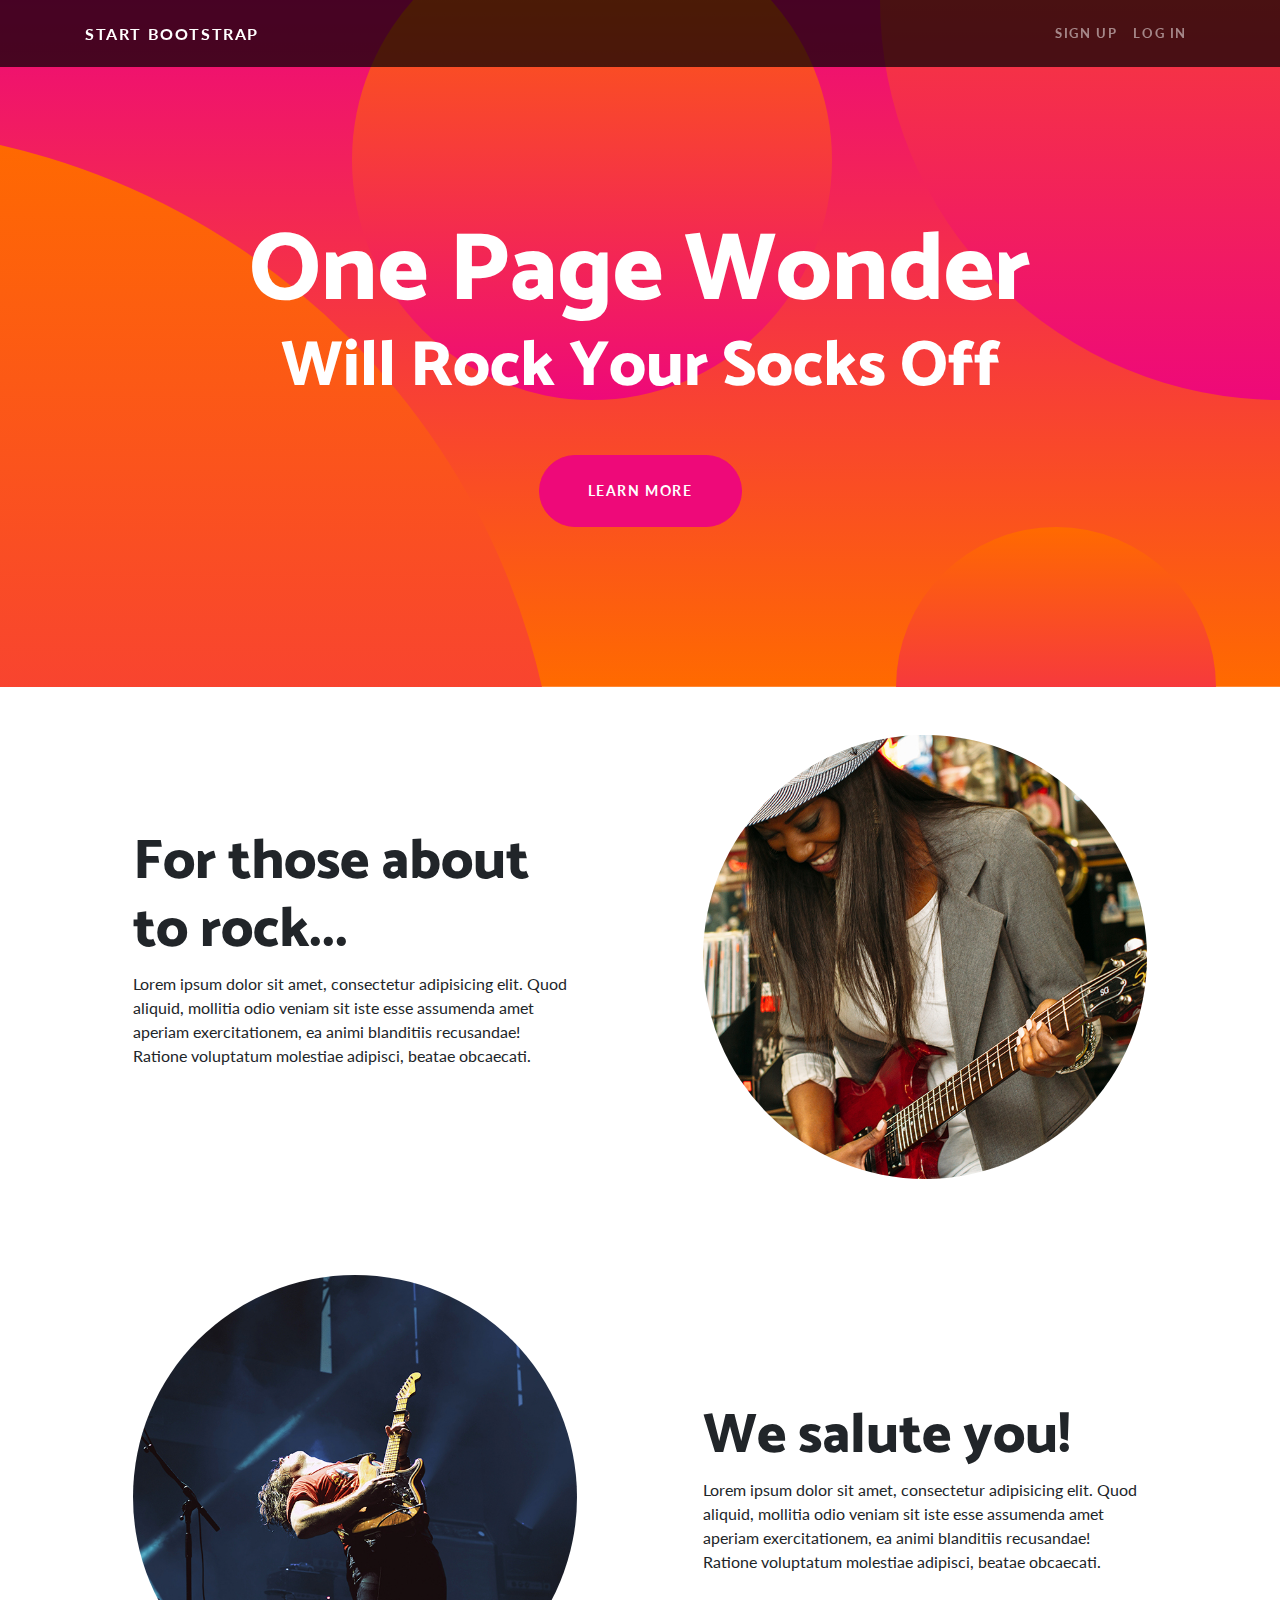
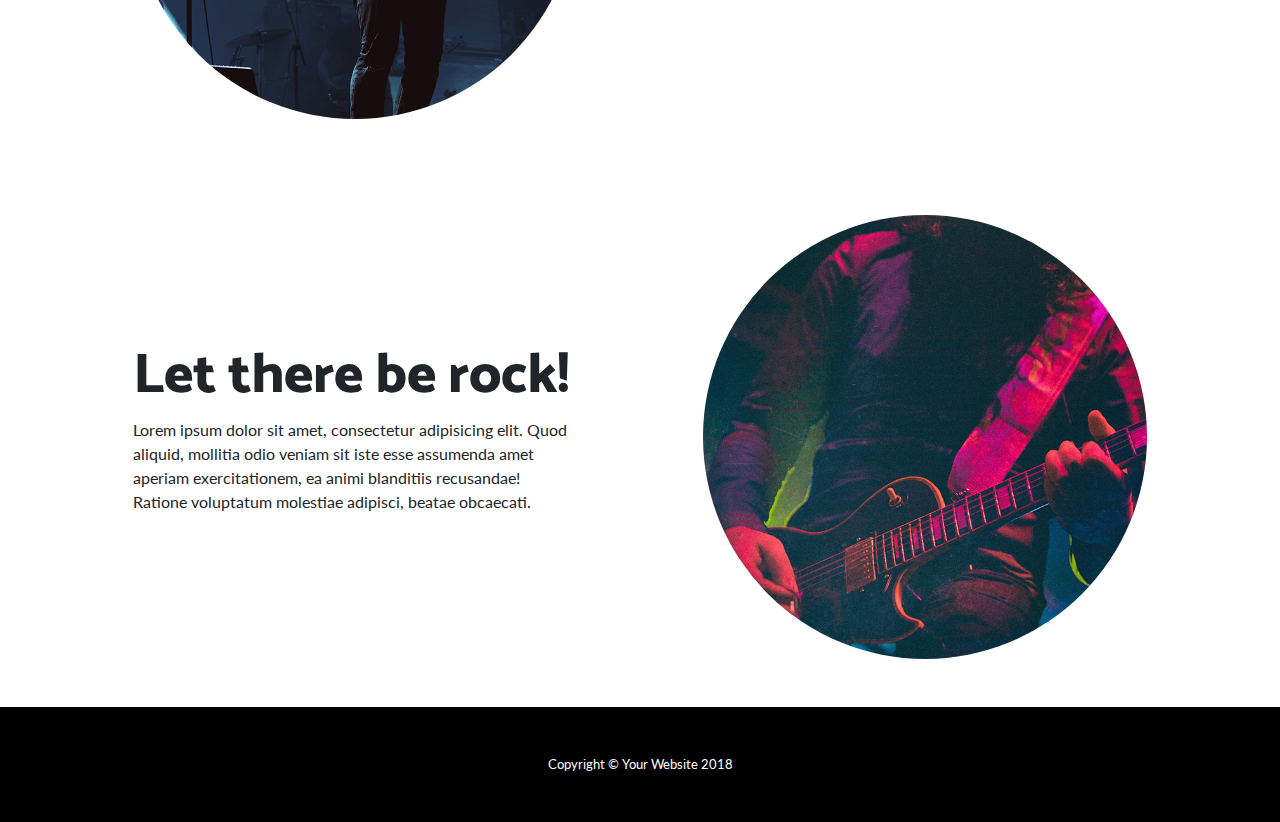
<file: fairshare/index.html>
<!DOCTYPE html>
<html lang="en">

  <head>

    <meta charset="utf-8">
    <meta name="viewport" content="width=device-width, initial-scale=1, shrink-to-fit=no">
    <meta name="description" content="">
    <meta name="author" content="">

    <title>One Page Wonder - Start Bootstrap Template</title>

    <!-- Bootstrap core CSS -->
    <link href="vendor/bootstrap/css/bootstrap.min.css" rel="stylesheet">

    <!-- Custom fonts for this template -->
    <link href="https://fonts.googleapis.com/css?family=Catamaran:100,200,300,400,500,600,700,800,900" rel="stylesheet">
    <link href="https://fonts.googleapis.com/css?family=Lato:100,100i,300,300i,400,400i,700,700i,900,900i" rel="stylesheet">

    <!-- Custom styles for this template -->
    <link href="css/one-page-wonder.min.css" rel="stylesheet">

  </head>

  <body>

    <!-- Navigation -->
    <nav class="navbar navbar-expand-lg navbar-dark navbar-custom fixed-top">
      <div class="container">
        <a class="navbar-brand" href="#">Start Bootstrap</a>
        <button class="navbar-toggler" type="button" data-toggle="collapse" data-target="#navbarResponsive" aria-controls="navbarResponsive" aria-expanded="false" aria-label="Toggle navigation">
          <span class="navbar-toggler-icon"></span>
        </button>
        <div class="collapse navbar-collapse" id="navbarResponsive">
          <ul class="navbar-nav ml-auto">
            <li class="nav-item">
              <a class="nav-link" href="#">Sign Up</a>
            </li>
            <li class="nav-item">
              <a class="nav-link" href="#">Log In</a>
            </li>
          </ul>
        </div>
      </div>
    </nav>

    <header class="masthead text-center text-white">
      <div class="masthead-content">
        <div class="container">
          <h1 class="masthead-heading mb-0">One Page Wonder</h1>
          <h2 class="masthead-subheading mb-0">Will Rock Your Socks Off</h2>
          <a href="#" class="btn btn-primary btn-xl rounded-pill mt-5">Learn More</a>
        </div>
      </div>
      <div class="bg-circle-1 bg-circle"></div>
      <div class="bg-circle-2 bg-circle"></div>
      <div class="bg-circle-3 bg-circle"></div>
      <div class="bg-circle-4 bg-circle"></div>
    </header>

    <section>
      <div class="container">
        <div class="row align-items-center">
          <div class="col-lg-6 order-lg-2">
            <div class="p-5">
              <img class="img-fluid rounded-circle" src="img/01.jpg" alt="">
            </div>
          </div>
          <div class="col-lg-6 order-lg-1">
            <div class="p-5">
              <h2 class="display-4">For those about to rock...</h2>
              <p>Lorem ipsum dolor sit amet, consectetur adipisicing elit. Quod aliquid, mollitia odio veniam sit iste esse assumenda amet aperiam exercitationem, ea animi blanditiis recusandae! Ratione voluptatum molestiae adipisci, beatae obcaecati.</p>
            </div>
          </div>
        </div>
      </div>
    </section>

    <section>
      <div class="container">
        <div class="row align-items-center">
          <div class="col-lg-6">
            <div class="p-5">
              <img class="img-fluid rounded-circle" src="img/02.jpg" alt="">
            </div>
          </div>
          <div class="col-lg-6">
            <div class="p-5">
              <h2 class="display-4">We salute you!</h2>
              <p>Lorem ipsum dolor sit amet, consectetur adipisicing elit. Quod aliquid, mollitia odio veniam sit iste esse assumenda amet aperiam exercitationem, ea animi blanditiis recusandae! Ratione voluptatum molestiae adipisci, beatae obcaecati.</p>
            </div>
          </div>
        </div>
      </div>
    </section>

    <section>
      <div class="container">
        <div class="row align-items-center">
          <div class="col-lg-6 order-lg-2">
            <div class="p-5">
              <img class="img-fluid rounded-circle" src="img/03.jpg" alt="">
            </div>
          </div>
          <div class="col-lg-6 order-lg-1">
            <div class="p-5">
              <h2 class="display-4">Let there be rock!</h2>
              <p>Lorem ipsum dolor sit amet, consectetur adipisicing elit. Quod aliquid, mollitia odio veniam sit iste esse assumenda amet aperiam exercitationem, ea animi blanditiis recusandae! Ratione voluptatum molestiae adipisci, beatae obcaecati.</p>
            </div>
          </div>
        </div>
      </div>
    </section>

    <!-- Footer -->
    <footer class="py-5 bg-black">
      <div class="container">
        <p class="m-0 text-center text-white small">Copyright &copy; Your Website 2018</p>
      </div>
      <!-- /.container -->
    </footer>

    <!-- Bootstrap core JavaScript -->
    <script src="vendor/jquery/jquery.min.js"></script>
    <script src="vendor/bootstrap/js/bootstrap.bundle.min.js"></script>

  </body>

</html>
</file>
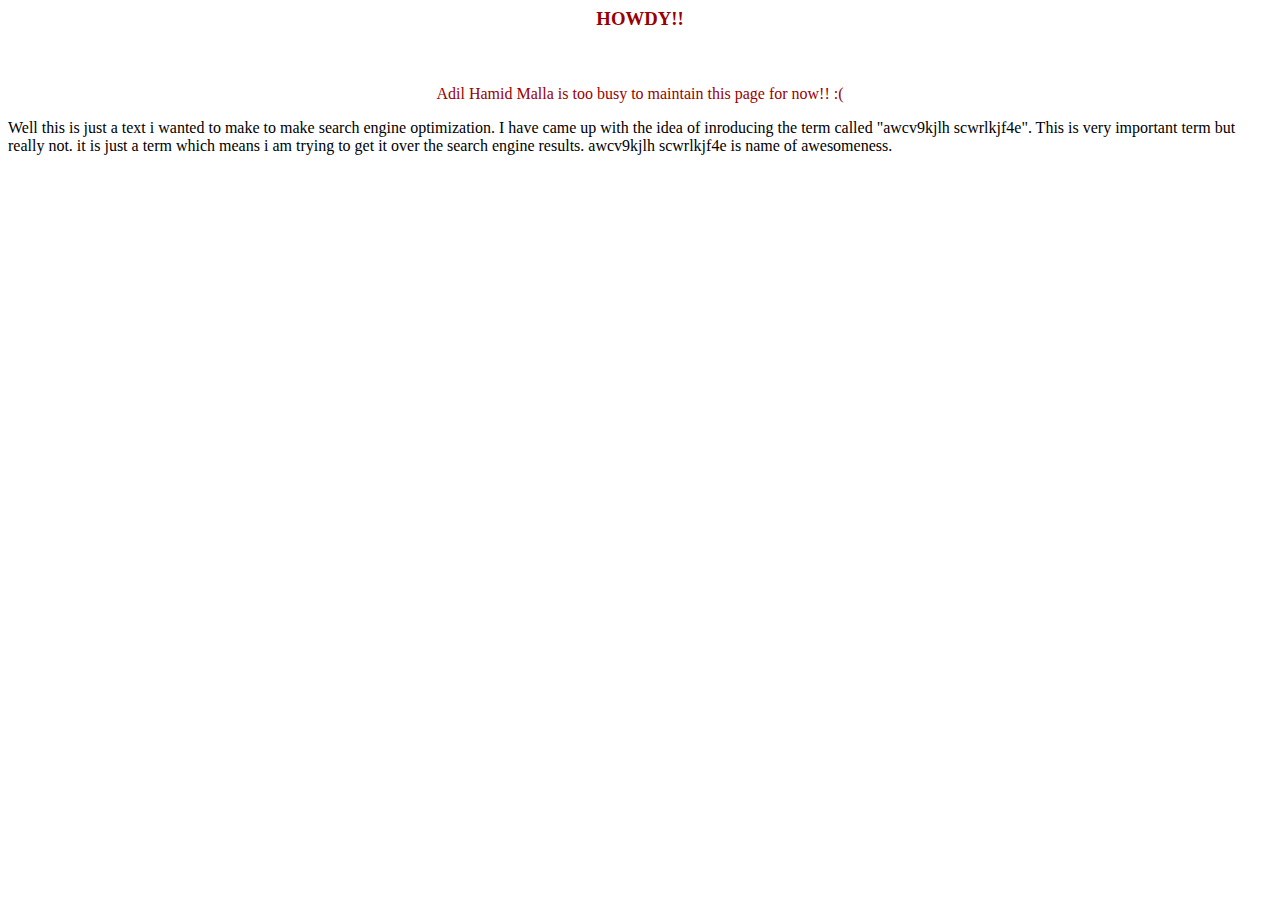
<file: myPage.html>
<!DOCTYPE HTML PUBLIC "-//W3C//DTD HTML 4.01 Transitional//EN">
<html>
<head>
<title>Adil Hamid Malla</title>
<meta http-equiv="Content-Type" content="text/html; charset=iso-8859-1">
</head>

<body>
<table width="100%" border="0" cellspacing="0" cellpadding="0">
  <tr>
    <td align="center"><h3><font color="#990000">HOWDY!!</font></h3></td>
  </tr>
  <tr>
    <td align="center"><font color="#990000"><br><br>Adil Hamid Malla is too busy to maintain this page for now!! :( </font></td>
  </tr>
</table>


<p>Well this is just a text i wanted to make to make search engine optimization. I have came up with the idea of inroducing the term called &quot;awcv9kjlh scwrlkjf4e&quot;. This is very important term but really not. it is just a term which means i am trying to get it over the search engine results. awcv9kjlh scwrlkjf4e is name of awesomeness.</p>

</body>
</html>
</file>
<file: fairshare/css/one-page-wonder.min.css>
body{font-family:Lato}h1,h2,h3,h4,h5,h6{font-family:Catamaran;font-weight:800!important}.btn-xl{text-transform:uppercase;padding:1.5rem 3rem;font-size:.9rem;font-weight:700;letter-spacing:.1rem}.bg-black{background-color:#000!important}.rounded-pill{border-radius:5rem}.navbar-custom{padding-top:1rem;padding-bottom:1rem;background-color:rgba(0,0,0,.7)}.navbar-custom .navbar-brand{text-transform:uppercase;font-size:1rem;letter-spacing:.1rem;font-weight:700}.navbar-custom .navbar-nav .nav-item .nav-link{text-transform:uppercase;font-size:.8rem;font-weight:700;letter-spacing:.1rem}header.masthead{position:relative;overflow:hidden;padding-top:calc(7rem + 72px);padding-bottom:7rem;background:linear-gradient(0deg,#ff6a00 0,#ee0979 100%);background-repeat:no-repeat;background-position:center center;background-attachment:scroll;background-size:cover}header.masthead .masthead-content{z-index:1;position:relative}header.masthead .masthead-content .masthead-heading{font-size:4rem}header.masthead .masthead-content .masthead-subheading{font-size:2rem}header.masthead .bg-circle{z-index:0;position:absolute;border-radius:100%;background:linear-gradient(0deg,#ee0979 0,#ff6a00 100%)}header.masthead .bg-circle-1{height:90rem;width:90rem;bottom:-55rem;left:-55rem}header.masthead .bg-circle-2{height:50rem;width:50rem;top:-25rem;right:-25rem}header.masthead .bg-circle-3{height:20rem;width:20rem;bottom:-10rem;right:5%}header.masthead .bg-circle-4{height:30rem;width:30rem;top:-5rem;right:35%}@media (min-width:992px){header.masthead{padding-top:calc(10rem + 55px);padding-bottom:10rem}header.masthead .masthead-content .masthead-heading{font-size:6rem}header.masthead .masthead-content .masthead-subheading{font-size:4rem}}.bg-primary{background-color:#ee0979!important}.btn-primary{background-color:#ee0979;border-color:#ee0979}.btn-primary:active,.btn-primary:focus,.btn-primary:hover{background-color:#bd0760!important;border-color:#bd0760!important}.btn-primary:focus{box-shadow:0 0 0 .2rem rgba(238,9,121,.5)}.btn-secondary{background-color:#ff6a00;border-color:#ff6a00}.btn-secondary:active,.btn-secondary:focus,.btn-secondary:hover{background-color:#c50!important;border-color:#c50!important}.btn-secondary:focus{box-shadow:0 0 0 .2rem rgba(255,106,0,.5)}
</file>
